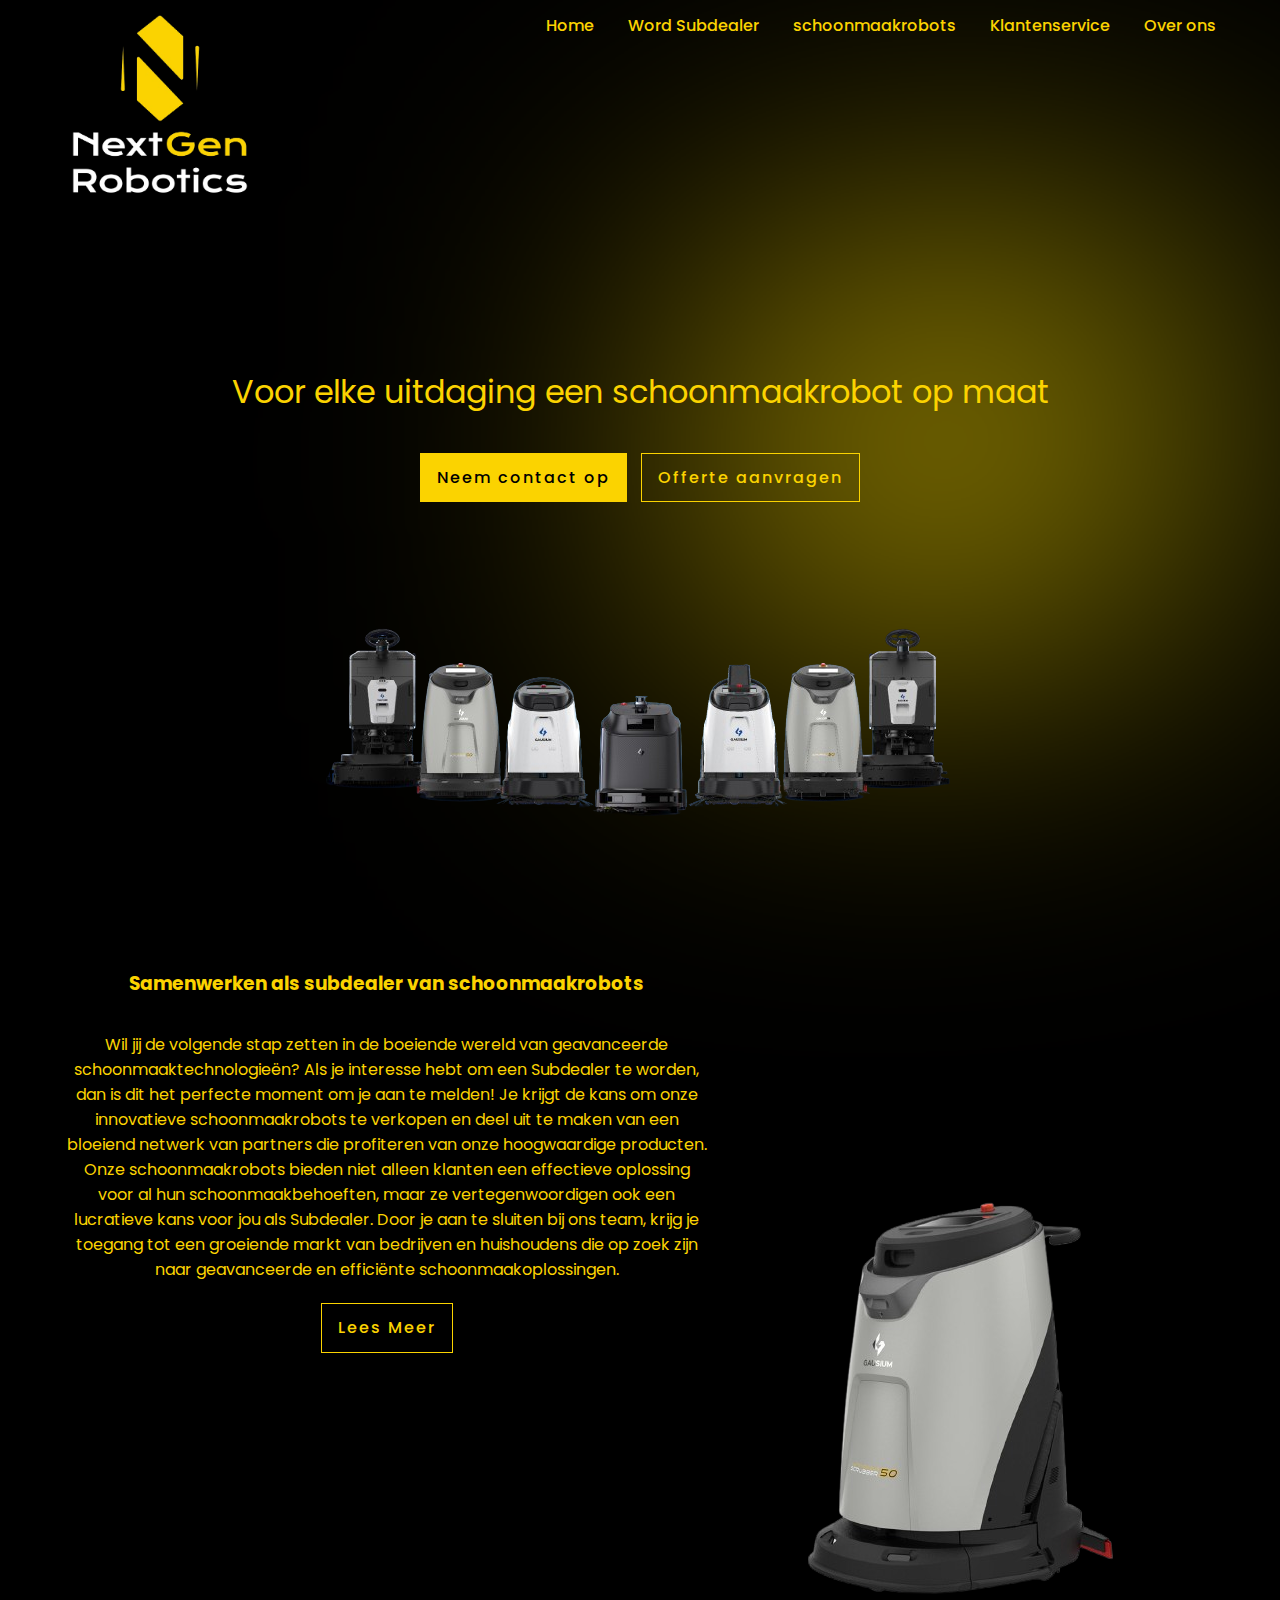
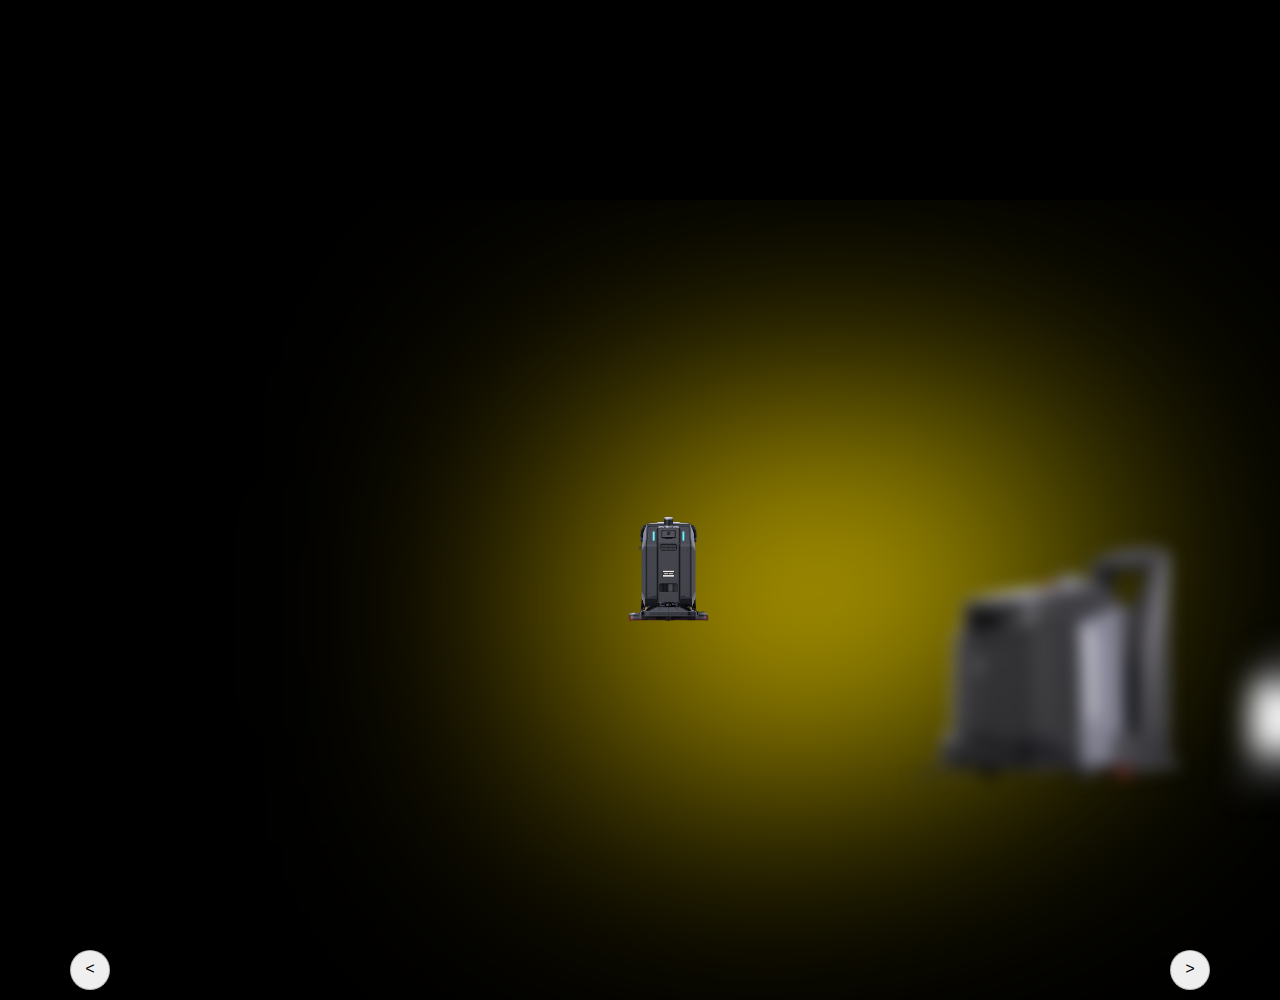
<file: index.html>
<!DOCTYPE html>
<html lang="en">
<head>
    <meta charset="UTF-8">
    <meta name="viewport" content="width=device-width, initial-scale=1.0">
    <title>NextGen</title>
    <link rel="icon" href="./NextGen Logo's/NextGen logo STAAND/02 GEEL WIT/20231002_NextGen_logo_staand_GEEL_WIT.png">
    <link rel="stylesheet" href="style.css">
</head>
<body>
    
<header>
    <div class="logo"><img src="./Images/NextGen.png" alt=""></div>
    <nav>
        <!-- <ul>
            <li><a href="#home">home</a></li>
            <li><a href="#word subdealer">Word Subdealer</a></li>
            <li><a href="#Klantservice">Klantenservice</a></li>
            <li><a href="#Over one">Over</a></li>
        </ul> -->
        <a href="#sub-head">Home</a>
        <a href="#sub-dealer">Word Subdealer</a>
        <a href="#schoonmaaakrobots">schoonmaakrobots</a>
        <a href="">Klantenservice</a>
        <a href="">Over ons</a>
    </nav>
</header>

<div id="sub-head">
    <p>Voor elke uitdaging een schoonmaakrobot op maat</p>
    <div class="btn"><button class="btn1">Neem contact op</button>
    <button class="btn2">Offerte aanvragen</button></div>
<div class="img">
    <img src="./Images/Img1.PNG" alt="">
</div>
</div>

<div id="sub-dealer">
    <div class="text">
        <h3> <span>Samenwerken</span> als subdealer van schoonmaakrobots</h3>
        <p>Wil jij de volgende stap zetten in de boeiende wereld van geavanceerde schoonmaaktechnologieën? Als je interesse hebt om een Subdealer te worden, dan is dit het perfecte moment om je aan te melden! Je krijgt de kans om onze innovatieve schoonmaakrobots te verkopen en deel uit te maken van een bloeiend netwerk van partners die profiteren van onze hoogwaardige producten.
            Onze schoonmaakrobots bieden niet alleen klanten een effectieve oplossing voor al hun schoonmaakbehoeften, maar ze vertegenwoordigen ook een lucratieve kans voor jou als Subdealer. Door je aan te sluiten bij ons team, krijg je toegang tot een groeiende markt van bedrijven en huishoudens die op zoek zijn naar geavanceerde en efficiënte schoonmaakoplossingen.</p>
            <button> Lees Meer</button>
    </div>
    <div class="img">
        <img src="./Images/50.png" alt="">
    </div>
    

</div>

    <suction id="schoonmaaakrobots">
    <div class="carousel">
        <div class="list">
            <div class="item">
                <img src="./Images/product-productive-removebg-preview.png">
                <div class="introduce">
                    <div class="title">DESIGN SLIDER</div>
                    <div class="topic">Aerphone</div>
                    <div class="des">
                        
                        Lorem ipsum dolor sit amet consectetur adipisicing elit. Officia, laborum cumque dignissimos quidem atque et eligendi aperiam voluptates beatae maxime.
                    </div>
                    <!-- <button class="seeMore">SEE MORE &#8599</button> -->
                </div>
                <div class="detail">
                    <div class="title">Aerphone GHTK</div>
                    <div class="des">
                       
                        Lorem ipsum dolor sit amet, consectetur adipisicing elit. Dolor, reiciendis suscipit nobis nulla animi, modi explicabo quod corrupti impedit illo, accusantium in eaque nam quia adipisci aut distinctio porro eligendi. Reprehenderit nostrum consequuntur ea! Accusamus architecto dolores modi ducimus facilis quas voluptatibus! Tempora ratione accusantium magnam nulla tenetur autem beatae.
                    </div>
                    <div class="specifications">
                        <div>
                            <p>Used Time</p>
                            <p>6 hours</p>
                        </div>
                        <div>
                            <p>Charging port</p>
                            <p>Type-C</p>
                        </div>
                        <div>
                            <p>Compatible</p>
                            <p>Android</p>
                        </div>
                        <div>
                            <p>Bluetooth</p>
                            <p>5.3</p>
                        </div>
                        <div>
                            <p>Controlled</p>
                            <p>Touch</p>
                        </div>
                    </div>
                    <div class="checkout">
                        <button>ADD TO CART</button>
                        <button>CHECKOUT</button>
                    </div>
                </div>
            </div>
           <!--  -->
            <div class="item">
                <img src="./Images/product-productive-removebg-preview.png">
                <div class="introduce">
                    <!-- <div class="title">DESIGN SLIDER</div> -->
                    <!-- <div class="topic">Aerphone</div> -->
                    <div class="des">
                        
                        Lorem ipsum dolor sit amet consectetur adipisicing elit. Officia, laborum cumque dignissimos quidem atque et eligendi aperiam voluptates beatae maxime.
                    </div>
                    <!-- <button class="seeMore">SEE MORE &#8599</button> -->
                </div>
                <div class="detail">
                    <div class="title">Aerphone GHTK</div>
                    <div class="des">
                        
                        Lorem ipsum dolor sit amet, consectetur adipisicing elit. Dolor, reiciendis suscipit nobis nulla animi, modi explicabo quod corrupti impedit illo, accusantium in eaque nam quia adipisci aut distinctio porro eligendi. Reprehenderit nostrum consequuntur ea! Accusamus architecto dolores modi ducimus facilis quas voluptatibus! Tempora ratione accusantium magnam nulla tenetur autem beatae.
                    </div>
                    <div class="specifications">
                        <div>
                            <p>Used Time</p>
                            <p>6 hours</p>
                        </div>
                        <div>
                            <p>Charging port</p>
                            <p>Type-C</p>
                        </div>
                        <div>
                            <p>Compatible</p>
                            <p>Android</p>
                        </div>
                        <div>
                            <p>Bluetooth</p>
                            <p>5.3</p>
                        </div>
                        <div>
                            <p>Controlled</p>
                            <p>Touch</p>
                        </div>
                    </div>
                    <div class="checkout">
                        <button>ADD TO CART</button>
                        <button>CHECKOUT</button>
                    </div>
                </div>
            </div>
            <!--  -->
            <div class="item">
                <img src="./Images/Img3.PNG">
                <div class="introduce">
                    <div class="title">PHANTAS</div>
                    <div class="topic">De Alles-in-één</div>
                    <div class="des">
                        
                        Een compacte, bekroonde vloerreinigingsrobot met vier reinigingsstanden. Deze alles-in-één oplossing past zich aan diverse vloertypes aan en biedt geavanceerde technologieën, inclusief obstakelvermijding met Gausium SLAM.
                    </div>
                    <button class="seeMore">MEER INFO &#8599</button>
                </div>
                <div class="detail">
                    <div class="title">vloerreinigingsoplossing</div>
                    <div class="des">
        
                        Ontmoet de Phantas van Gausium Robotics, een prijswinnende, 
                        compacte schoonmaakrobot ontworpen voor vloeronderhoud. 
                        Met zijn vier schoonmaakstanden en cutting-edge technologieën staat deze robot bekend als de meest veelzijdige in zijn categorie. 
                        Dankzij zijn compacte formaat is hij uiterst geschikt voor efficiënt werken in kleine ruimtes, inclusief onder bureaus.
                    </div>
                    <div class="specifications">
                        <div>
                            <p>Schoonmaak efficiëntie</p>
                            <p>Tot aan 700m2/hour</p>
                        </div>
                        <div>
                            <p>Watertank capaciteit</p>
                            <p>Tot aan 1000m2</p>
                        </div>
                        <div>
                            <p>Laad tijd</p>
                            <p>2 uur</p>
                        </div>
                        <div>
                            <p>Batteries</p>
                            <p>lithium (LFP)</p>
                        </div>
                        <div>
                            <p>Sensors</p>
                            <p>LiDar, 3D camera, Ultrasonic Sensor,
                            Air-pressure Collision Sensor, Cliff Sensor, 
                            Touch Senso</p>
                        </div>
                    </div>
                    <div class="checkout">
                        <button>Demo aanvragen</button>
                        <button>Vraag een offerte aan</button>
                    </div>
                </div>
            </div>

            <div class="item">
                <img src="./Images/Img4.PNG">
                <div class="introduce">
                    <div class="title">VACUUM 40</div>
                    <div class="topic">Whisper</div>
                    <div class="des">
                        <!-- 20 lorem -->
                        Maximising cleanliness with just a whisper.Silent. Effective. Reliable.
                    </div>
                    <button class="seeMore">Meer Info &#8599</button>
                </div>
                <div class="detail">
                    <div class="title">Silent & Effective</div>
                    <div class="des">
                        <!-- lorem 50 -->
                        Vacuum 40 is an autonomous vacuuming robot. Compactly designed and applicable to both soft and hard floor types, 
                        Vacuum 40 is an ideal solution for hotels with narrow corridor aisles and carpet-tile flooring. With side brushes and an add-on mop, 
                     the robot can achieve simultaneous vacuuming and sweeping on carpets, as well as simultaneous sweeping and dry mopping on hard floors. 
                    Supported by 3D cameras, it is able to identify floor types and switch to the suitable cleaning mode autonomously.
                    </div>
                    <div class="specifications">
                        <div>
                            <p>Cleaning Efficiency</p>
                            <p>Up to 1200m2/h</p>
                        </div>
                        <div>
                            <p>Batteries</p>
                            <p>lithium (LFP)</p>
                        </div>
                        <div>
                            <p>Average Run-Time</p>
                            <p>40 Ah</p>
                        </div>
                        <div>
                            <p>Brush Rotation Speed</p>
                            <p>Up to 1000RPM</p>
                        </div>
                        <div>
                            <p>LIDAR, Depth Camera, Ultrasonic
                                Sensor, and Anti-falling
                                Sensor</p>
                        </div>
                    </div>
                    <div class="checkout">
                        <button>Demo aanvragen</button>
                        <button>Vraag een offerte aan</button>
                    </div>
                </div>
            </div>

            <div class="item">
                <img src="./Images/Img5.PNG">
                <div class="introduce">
                    <div class="title">SCRUBBER 50</div>
                    <div class="topic">Reliable & Effective.</div>
                    <div class="des">
                        <!-- 20 lorem -->
                        A fully autonomous cleaning robot that can automatically charge, dispense and refill all by itself
                            Reliable. Effective. Necessity.
                    </div>
                    <button class="seeMore">SEE MORE &#8599</button>
                </div>
                <div class="detail">
                    <div class="title">Beyond Automation</div>
                    <div class="des">
                        <!-- lorem 50 -->
                        Scrubber 50 Pro is an AI-powered floor cleaning robot that goes beyond the scope of “automation”. 
                        Deep-learning algorithms are integrated within a sensor fusion of 2D LiDAR, 3D and RGB cameras, 
                        which grant the robot high-accuracy environmental perception and 
                        the ability to make advanced operation decisions according to the real-time situation.
                    </div>
                    <div class="specifications">
                        <div>
                            <p>CLEANING EFFICIENCY</p>
                            <p>Up to 1200 m2/hour</p>
                        </div>
                        <div>
                            <p>BATTERIES</p>
                            <p>Lithium (LFP)</p>
                        </div>
                        <div>
                            <p>Average Run-Time</p>
                            <p>Up to 3 hours</p>
                        </div>
                        <div>
                            <p>Brush Rotation Speed</p>
                            <p>Up to 270 RPM</p>
                        </div>
                        <div>
                            <p>Sensor</p>
                            <p>LiDar, 3D camera,Air-pressure Collision Sensor, 
                                Cliff Sensor</p>
                        </div>
                    </div>
                    <div class="checkout">
                        <button>Demo aanvragen</button>
                        <button>Vraag een offerte aan</button>
                    </div>
                </div>
            </div>

            <div class="item">
                <img src="./Images/Img6.PNG">
                <div class="introduce">
                    <div class="title">SCRUBBER 75</div>
                    <div class="topic">Productive. Effective. Smart.</div>
                    <div class="des">
                        <!-- 20 lorem -->
                        Lorem ipsum dolor sit amet consectetur adipisicing elit. Officia, laborum cumque dignissimos quidem atque et eligendi aperiam voluptates beatae maxime.
                    </div>
                    <!-- <button class="seeMore">SEE MORE &#8599</button> -->
                </div>
                <div class="detail">
                    <div class="title">Aerphone GHTK</div>
                    <div class="des">
                        <!-- lorem 50 -->
                        Lorem ipsum dolor sit amet, consectetur adipisicing elit. Dolor, reiciendis suscipit nobis nulla animi, modi explicabo quod corrupti impedit illo, accusantium in eaque nam quia adipisci aut distinctio porro eligendi. Reprehenderit nostrum consequuntur ea! Accusamus architecto dolores modi ducimus facilis quas voluptatibus! Tempora ratione accusantium magnam nulla tenetur autem beatae.
                    </div>
                    <div class="specifications">
                        <div>
                            <p>Used Time</p>
                            <p>6 hours</p>
                        </div>
                        <div>
                            <p>Charging port</p>
                            <p>Type-C</p>
                        </div>
                        <div>
                            <p>Compatible</p>
                            <p>Android</p>
                        </div>
                        <div>
                            <p>Bluetooth</p>
                            <p>5.3</p>
                        </div>
                        <div>
                            <p>Controlled</p>
                            <p>Touch</p>
                        </div>
                    </div>
                    <div class="checkout">
                        <button>ADD TO CART</button>
                        <button>CHECKOUT</button>
                    </div>
                </div>
            </div>
            <div class="item">
                <img src="./Images/product-productive-removebg-preview.png" alt="">
            </div>
        </div>
        <div class="arrows">
            <button id="prev"><</button>
            <button id="next">></button>
            <button id="back">Terug &#8599</button>
        </div>
    </div>
</suction>



    <script src="app.js"></script>
</body>
</html>
</file>
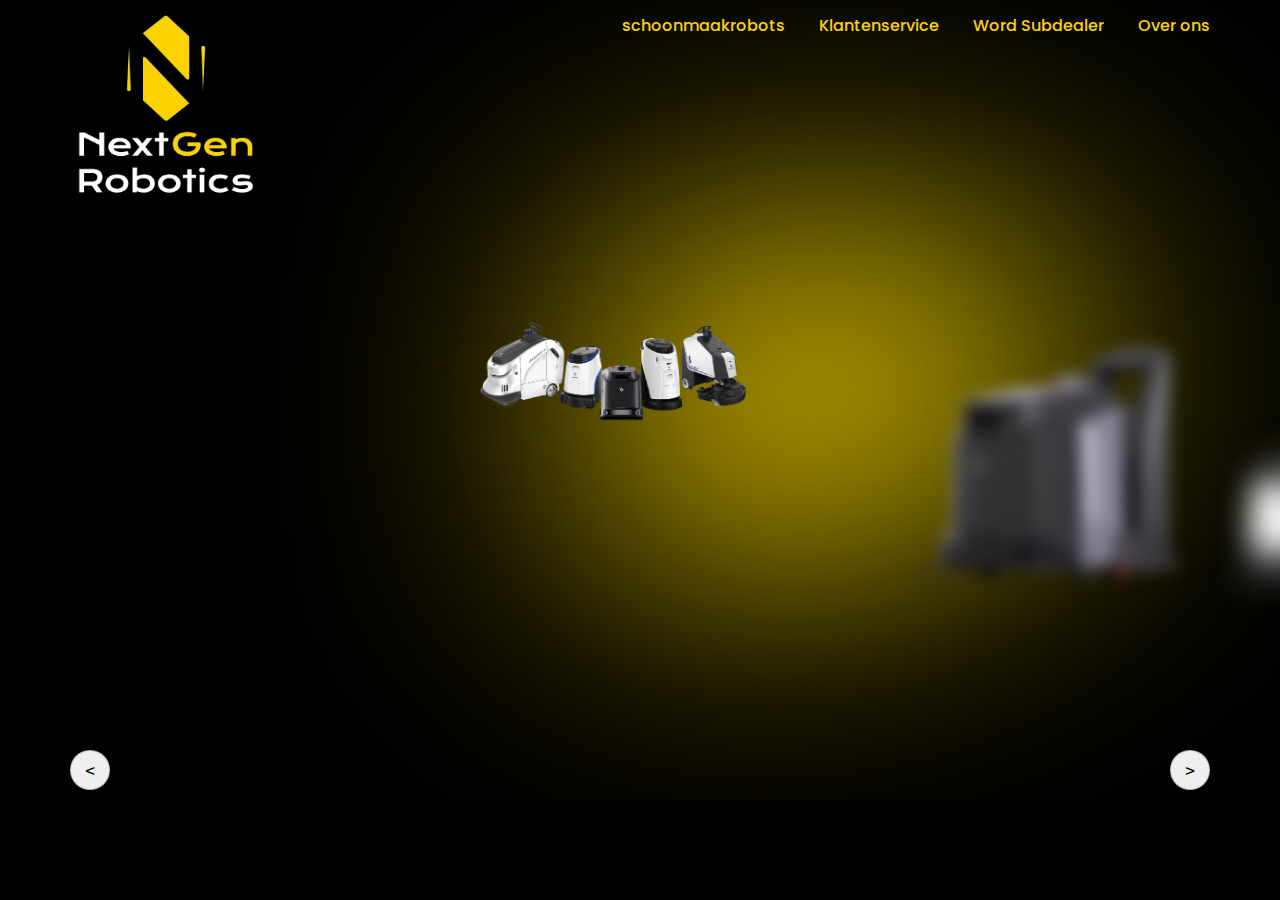
<file: Next-Gen/index.html>
<!DOCTYPE html>
<html lang="en">
<head>
    <meta charset="UTF-8">
    <meta name="viewport" content="width=device-width, initial-scale=1.0">
    <title>NextGen</title>
    <link rel="icon" href="./Images/Robots.ico">
    <link rel="stylesheet" href="style.css">
</head>
<body>
    
<header>
    <div class="logo"><img src="./Images/NextGen.png" alt=""></div>
    <nav>
        <a href="">schoonmaakrobots</a>
        <a href="">Klantenservice</a>
        <a href="">Word Subdealer</a>
        <a href="">Over ons</a>
    </nav>
</header>

    <div class="carousel">
        <div class="list">
            <div class="item">
                <img src="./Images/Img1.PNG">
                <div class="introduce">
                    <!-- <div class="title">DESIGN SLIDER</div> -->
                    <!-- <div class="topic">Aerphone</div> -->
                    <div class="des">
                        
                        Lorem ipsum dolor sit amet consectetur adipisicing elit. Officia, laborum cumque dignissimos quidem atque et eligendi aperiam voluptates beatae maxime.
                    </div>
                    <!-- <button class="seeMore">SEE MORE &#8599</button> -->
                </div>
                <div class="detail">
                    <div class="title">Aerphone GHTK</div>
                    <div class="des">
                       
                        Lorem ipsum dolor sit amet, consectetur adipisicing elit. Dolor, reiciendis suscipit nobis nulla animi, modi explicabo quod corrupti impedit illo, accusantium in eaque nam quia adipisci aut distinctio porro eligendi. Reprehenderit nostrum consequuntur ea! Accusamus architecto dolores modi ducimus facilis quas voluptatibus! Tempora ratione accusantium magnam nulla tenetur autem beatae.
                    </div>
                    <div class="specifications">
                        <div>
                            <p>Used Time</p>
                            <p>6 hours</p>
                        </div>
                        <div>
                            <p>Charging port</p>
                            <p>Type-C</p>
                        </div>
                        <div>
                            <p>Compatible</p>
                            <p>Android</p>
                        </div>
                        <div>
                            <p>Bluetooth</p>
                            <p>5.3</p>
                        </div>
                        <div>
                            <p>Controlled</p>
                            <p>Touch</p>
                        </div>
                    </div>
                    <div class="checkout">
                        <button>ADD TO CART</button>
                        <button>CHECKOUT</button>
                    </div>
                </div>
            </div>
           <!--  -->
            <div class="item">
                <img src="./Images/Img2.PNG">
                <div class="introduce">
                    <!-- <div class="title">DESIGN SLIDER</div> -->
                    <!-- <div class="topic">Aerphone</div> -->
                    <div class="des">
                        
                        Lorem ipsum dolor sit amet consectetur adipisicing elit. Officia, laborum cumque dignissimos quidem atque et eligendi aperiam voluptates beatae maxime.
                    </div>
                    <!-- <button class="seeMore">SEE MORE &#8599</button> -->
                </div>
                <div class="detail">
                    <div class="title">Aerphone GHTK</div>
                    <div class="des">
                        
                        Lorem ipsum dolor sit amet, consectetur adipisicing elit. Dolor, reiciendis suscipit nobis nulla animi, modi explicabo quod corrupti impedit illo, accusantium in eaque nam quia adipisci aut distinctio porro eligendi. Reprehenderit nostrum consequuntur ea! Accusamus architecto dolores modi ducimus facilis quas voluptatibus! Tempora ratione accusantium magnam nulla tenetur autem beatae.
                    </div>
                    <div class="specifications">
                        <div>
                            <p>Used Time</p>
                            <p>6 hours</p>
                        </div>
                        <div>
                            <p>Charging port</p>
                            <p>Type-C</p>
                        </div>
                        <div>
                            <p>Compatible</p>
                            <p>Android</p>
                        </div>
                        <div>
                            <p>Bluetooth</p>
                            <p>5.3</p>
                        </div>
                        <div>
                            <p>Controlled</p>
                            <p>Touch</p>
                        </div>
                    </div>
                    <div class="checkout">
                        <button>ADD TO CART</button>
                        <button>CHECKOUT</button>
                    </div>
                </div>
            </div>
            <!--  -->
            <div class="item">
                <img src="./Images/Img3.PNG">
                <div class="introduce">
                    <div class="title">PHANTAS</div>
                    <div class="topic">De Alles-in-één</div>
                    <div class="des">
                        <!-- 20 lorem -->
                        Een compacte, bekroonde vloerreinigingsrobot met vier reinigingsstanden. Deze alles-in-één oplossing past zich aan diverse vloertypes aan en biedt geavanceerde technologieën, inclusief obstakelvermijding met Gausium SLAM.
                    </div>
                    <button class="seeMore">MEER INFO &#8599</button>
                </div>
                <div class="detail">
                    <div class="title">vloerreinigingsoplossing</div>
                    <div class="des">
                        <!-- lorem 50 -->
                        Ontmoet de Phantas van Gausium Robotics, een prijswinnende, 
                        compacte schoonmaakrobot ontworpen voor vloeronderhoud. 
                        Met zijn vier schoonmaakstanden en cutting-edge technologieën staat deze robot bekend als de meest veelzijdige in zijn categorie. 
                        Dankzij zijn compacte formaat is hij uiterst geschikt voor efficiënt werken in kleine ruimtes, inclusief onder bureaus.
                    </div>
                    <div class="specifications">
                        <div>
                            <p>Schoonmaak efficiëntie</p>
                            <p>Tot aan 700m2/hour</p>
                        </div>
                        <div>
                            <p>Watertank capaciteit</p>
                            <p>Tot aan 1000m2</p>
                        </div>
                        <div>
                            <p>Laad tijd</p>
                            <p>2 uur</p>
                        </div>
                        <div>
                            <p>Batteries</p>
                            <p>lithium (LFP)</p>
                        </div>
                        <div>
                            <p>Sensors</p>
                            <p>LiDar, 3D camera, Ultrasonic Sensor,
                            Air-pressure Collision Sensor, Cliff Sensor, 
                            Touch Senso</p>
                        </div>
                    </div>
                    <div class="checkout">
                        <button>Demo aanvragen</button>
                        <button>Vraag een offerte aan</button>
                    </div>
                </div>
            </div>

            <div class="item">
                <img src="./Images/Img4.PNG">
                <div class="introduce">
                    <div class="title">VACUUM 40</div>
                    <div class="topic">Whisper</div>
                    <div class="des">
                        <!-- 20 lorem -->
                        Maximising cleanliness with just a whisper.Silent. Effective. Reliable.
                    </div>
                    <button class="seeMore">Meer Info &#8599</button>
                </div>
                <div class="detail">
                    <div class="title">Silent & Effective</div>
                    <div class="des">
                        <!-- lorem 50 -->
                        Vacuum 40 is an autonomous vacuuming robot. Compactly designed and applicable to both soft and hard floor types, 
                        Vacuum 40 is an ideal solution for hotels with narrow corridor aisles and carpet-tile flooring. With side brushes and an add-on mop, 
                     the robot can achieve simultaneous vacuuming and sweeping on carpets, as well as simultaneous sweeping and dry mopping on hard floors. 
                    Supported by 3D cameras, it is able to identify floor types and switch to the suitable cleaning mode autonomously.
                    </div>
                    <div class="specifications">
                        <div>
                            <p>Cleaning Efficiency</p>
                            <p>Up to 1200m2/h</p>
                        </div>
                        <div>
                            <p>Batteries</p>
                            <p>lithium (LFP)</p>
                        </div>
                        <div>
                            <p>Average Run-Time</p>
                            <p>40 Ah</p>
                        </div>
                        <div>
                            <p>Brush Rotation Speed</p>
                            <p>Up to 1000RPM</p>
                        </div>
                        <div>
                            <p>LIDAR, Depth Camera, Ultrasonic
                                Sensor, and Anti-falling
                                Sensor</p>
                        </div>
                    </div>
                    <div class="checkout">
                        <button>Demo aanvragen</button>
                        <button>Vraag een offerte aan</button>
                    </div>
                </div>
            </div>

            <div class="item">
                <img src="./Images/Img5.PNG">
                <div class="introduce">
                    <div class="title">SCRUBBER 50</div>
                    <div class="topic">Reliable & Effective.</div>
                    <div class="des">
                        <!-- 20 lorem -->
                        A fully autonomous cleaning robot that can automatically charge, dispense and refill all by itself
                            Reliable. Effective. Necessity.
                    </div>
                    <button class="seeMore">SEE MORE &#8599</button>
                </div>
                <div class="detail">
                    <div class="title">Beyond Automation</div>
                    <div class="des">
                        <!-- lorem 50 -->
                        Scrubber 50 Pro is an AI-powered floor cleaning robot that goes beyond the scope of “automation”. 
                        Deep-learning algorithms are integrated within a sensor fusion of 2D LiDAR, 3D and RGB cameras, 
                        which grant the robot high-accuracy environmental perception and 
                        the ability to make advanced operation decisions according to the real-time situation.
                    </div>
                    <div class="specifications">
                        <div>
                            <p>CLEANING EFFICIENCY</p>
                            <p>Up to 1200 m2/hour</p>
                        </div>
                        <div>
                            <p>BATTERIES</p>
                            <p>Lithium (LFP)</p>
                        </div>
                        <div>
                            <p>Average Run-Time</p>
                            <p>Up to 3 hours</p>
                        </div>
                        <div>
                            <p>Brush Rotation Speed</p>
                            <p>Up to 270 RPM</p>
                        </div>
                        <div>
                            <p>Sensor</p>
                            <p>LiDar, 3D camera,Air-pressure Collision Sensor, 
                                Cliff Sensor</p>
                        </div>
                    </div>
                    <div class="checkout">
                        <button>Demo aanvragen</button>
                        <button>Vraag een offerte aan</button>
                    </div>
                </div>
            </div>

            <div class="item">
                <img src="./Images/Img6.PNG">
                <div class="introduce">
                    <div class="title">SCRUBBER 75</div>
                    <div class="topic">Productive. Effective. Smart.</div>
                    <div class="des">
                        <!-- 20 lorem -->
                        Lorem ipsum dolor sit amet consectetur adipisicing elit. Officia, laborum cumque dignissimos quidem atque et eligendi aperiam voluptates beatae maxime.
                    </div>
                    <!-- <button class="seeMore">SEE MORE &#8599</button> -->
                </div>
                <div class="detail">
                    <div class="title">Aerphone GHTK</div>
                    <div class="des">
                        <!-- lorem 50 -->
                        Lorem ipsum dolor sit amet, consectetur adipisicing elit. Dolor, reiciendis suscipit nobis nulla animi, modi explicabo quod corrupti impedit illo, accusantium in eaque nam quia adipisci aut distinctio porro eligendi. Reprehenderit nostrum consequuntur ea! Accusamus architecto dolores modi ducimus facilis quas voluptatibus! Tempora ratione accusantium magnam nulla tenetur autem beatae.
                    </div>
                    <div class="specifications">
                        <div>
                            <p>Used Time</p>
                            <p>6 hours</p>
                        </div>
                        <div>
                            <p>Charging port</p>
                            <p>Type-C</p>
                        </div>
                        <div>
                            <p>Compatible</p>
                            <p>Android</p>
                        </div>
                        <div>
                            <p>Bluetooth</p>
                            <p>5.3</p>
                        </div>
                        <div>
                            <p>Controlled</p>
                            <p>Touch</p>
                        </div>
                    </div>
                    <div class="checkout">
                        <button>ADD TO CART</button>
                        <button>CHECKOUT</button>
                    </div>
                </div>
            </div>
            <div class="item">
                <img src="./Images/product-productive-removebg-preview.png" alt="">
            </div>
        </div>
        <div class="arrows">
            <button id="prev"><</button>
            <button id="next">></button>
            <button id="back">Terug &#8599</button>
        </div>
    </div>



    <script src="app.js"></script>
</body>
</html>
</file>
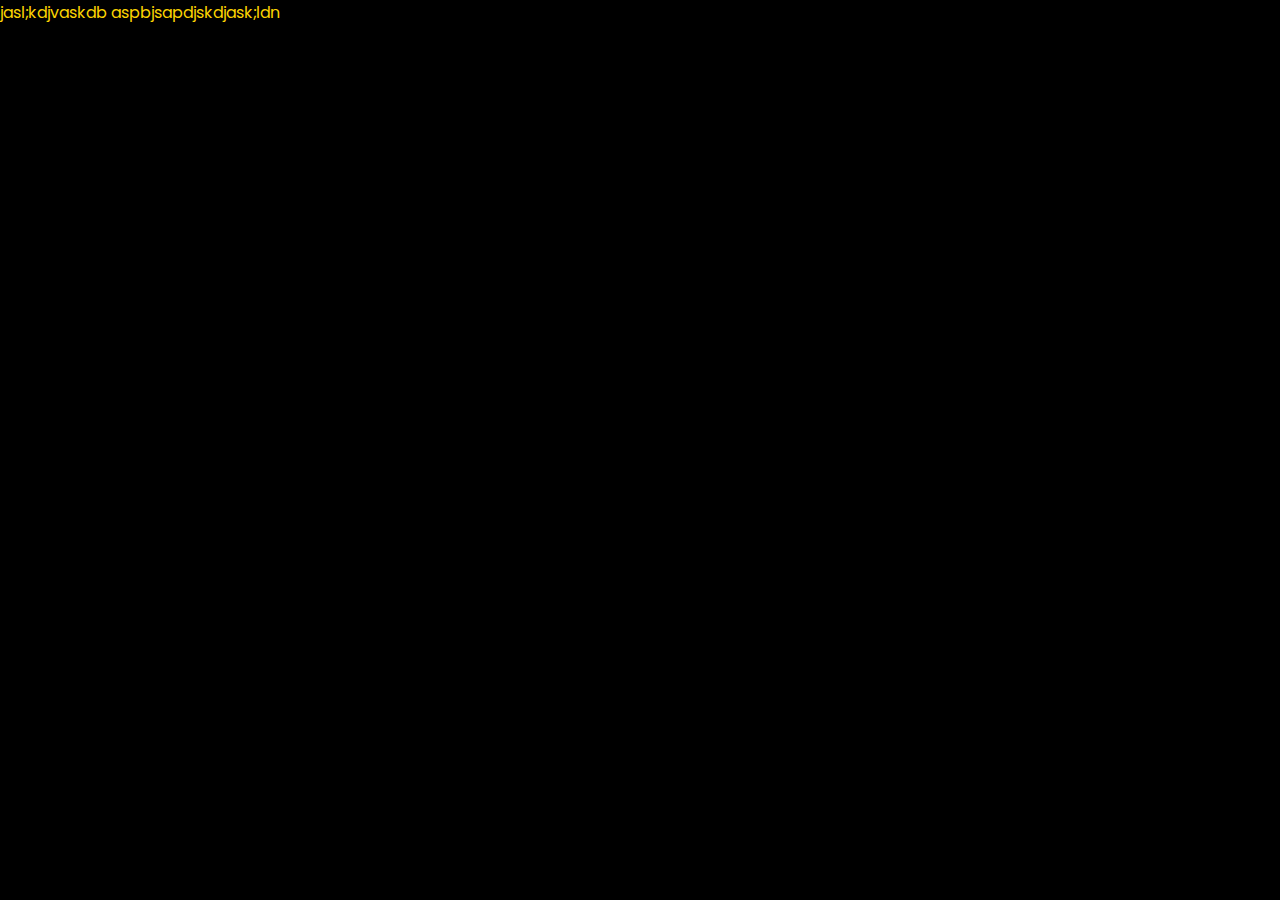
<file: test.html>
<!DOCTYPE html>
<html lang="en">
<head>
    <meta charset="UTF-8">
    <meta name="viewport" content="width=device-width, initial-scale=1.0">
    <link rel="stylesheet" href="/style.css">
    <title>Document</title>
</head>
<body>
    jasl;kdjvaskdb aspbjsapdjskdjask;ldn
</body>
</html>
</file>
<file: style.css>
@import url("https://fonts.googleapis.com/css2?family=Poppins:ital,wght@0,100;0,200;0,300;0,400;0,500;0,600;0,700;0,800;0,900;1,100;1,200;1,300;1,400;1,500;1,600;1,700;1,800;1,900&display=swap");
body {
  margin: 0;
  background-color: #000000;
  font-family: Poppins;
  /* color: #fbff00; */
  color: #fbd300;
}

.seeMore {
  color: #fbd300;
  /* color: #fbff00; */
}


:root {
  --item1-transform: translateX(-100%) translateY(-5%) scale(1.5);
  --item1-filter: blur(30px);
  --item1-zIndex: 11;
  --item1-opacity: 0;

  --item2-transform: translateX(0);
  --item2-filter: blur(0px);
  --item2-zIndex: 10;
  --item2-opacity: 1;

  --item3-transform: translate(50%, 10%) scale(0.8);
  --item3-filter: blur(10px);
  --item3-zIndex: 9;
  --item3-opacity: 1;

  --item4-transform: translate(90%, 20%) scale(0.5);
  --item4-filter: blur(30px);
  --item4-zIndex: 8;
  --item4-opacity: 1;

  --item5-transform: translate(120%, 30%) scale(0.3);
  --item5-filter: blur(40px);
  --item5-zIndex: 7;
  --item5-opacity: 0;
}
header {
  width: 1140vh;
  max-width: 90%;
  display: flex;
  justify-content: space-between;
  margin: auto;
  height: 50px;
  align-items: center;
}

header .logo img {
  display: flex;
  justify-content: left;
  position: relative;
  align-items: start;
  width: 12rem;
  height: 12rem;
  padding-top: 10rem;
}
header nav a {
  margin-left: 30px;
  text-decoration: none;
  color: #fbd300;
  /* color: #fbff00; */
  font-weight: 500;
}

#sub-head {
  min-height: 100vh;
  width: 90%;
  display: flex;
  margin: auto;
}

.btn1{
  font-family: Poppins;
  background-color: transparent;
  border: 1px solid #fbd300;
  margin-left: 5px;
  padding: 5px 10px;
  letter-spacing: 2px;
  font-weight: 500;
  background: #fbd300;
  color: black;
  margin: 0.3rem;
  padding: 0.7rem 1rem;
  font-size: 1rem;
}

.btn2{
  font-family: Poppins;
  background-color: transparent;
  border: 1px solid #fbd300;
  margin-left: 5px;
  padding: 5px 10px;
  letter-spacing: 2px;
  font-weight: 500;
  color: #fbd300;
  margin: 0.3rem;
  padding: 0.7rem 1rem;
  font-size: 1rem;
}

#sub-head::before {
  width: 500px;
  height: 300px;
  content: "";
  background-image: linear-gradient(70deg, #fbd300, rgb(255, 234, 0));
  position: absolute;
  z-index: -1;
  border-radius: 20% 30% 80% 10%;
  filter: blur(200px);
  top: 50%;
  left: 60%;
  transform: translate(-10%, -50%);
  transition: 1s;
}

#sub-head {
  display: flex;
  flex-direction: column;
  align-items: center;
  align-self: center;
  justify-content: center;
}

#sub-head p {
  margin-top: 250px;
  font-size: 2rem;
}

.img {
  display: flex;
  align-items: center;
  align-content: center;
}


.carousel .list .item .detail{
  opacity: 0;
  pointer-events: none;
}



#sub-dealer{
  min-height: 100vh;
  width: 90%;
  margin: auto;
  display: flex;
}




.text{
  display: flex;
  flex-direction: column;
  align-items: center;
  text-align: center;
}



.text button{
  font-family: Poppins;
  background-color: transparent;
  border: 1px solid #fbd300;
  margin-left: 5px;
  padding: 5px 10px;
  letter-spacing: 2px;
  font-weight: 500;
  color: #fbd300;
  margin: 0.3rem;
  padding: 0.7rem 1rem;
  font-size: 1rem;
}





/* carousel */
.carousel {
  position: relative;
  height: 800px;
  overflow: hidden;
  margin-top: -50px;
}
.carousel .list {
  position: absolute;
  width: 1140px;
  max-width: 90%;
  height: 80%;
  left: 50%;
  transform: translateX(-50%);
}
.carousel .list .item {
  position: absolute;
  left: 0%;
  width: 70%;
  height: 100%;
  font-size: 11px;
  transition: left 0.5s, opacity 0.5s, width 0.5s;
  padding-top: 5.9rem;
}
.carousel .list .item:nth-child(n + 6) {
  opacity: 0;
}
.carousel .list .item:nth-child(2) {
  z-index: 10;
  transform: translateX(0);
}
.carousel .list .item img {
  width: 50%;
  position: absolute;
  right: 0;
  top: 50%;
  transform: translateY(-50%);
  transition: right 1.5s;
}

.carousel .list .item .introduce {
  opacity: 0;
  pointer-events: none;
}
.carousel .list .item:nth-child(2) .introduce {
  opacity: 1;
  pointer-events: auto;
  width: 400px;
  position: absolute;
  top: 50%;
  transform: translateY(-50%);
  transition: opacity 0.5s;
}
.carousel .list .item .introduce .title {
  font-size: 2em;
  font-weight: 500;
  line-height: 1em;
  padding-top: 5.9rem;
}
.carousel .list .item .introduce .topic {
  font-size: 4em;
  font-weight: 500;
}
.carousel .list .item .introduce .des {
  font-size: small;
  color: rgba(245, 244, 183, 0.6);
}
.carousel .list .item .introduce .seeMore {
  font-family: Poppins;
  margin-top: 1.2em;
  padding: 5px 0;
  border: none;
  border-bottom: 1px solid #555;
  background-color: transparent;
  font-weight: bold;
  letter-spacing: 3px;
  transition: background 0.5s;
}
.carousel .list .item .introduce .seeMore:hover {
  background: #fbd300;
  color: black;
}
.carousel .list .item:nth-child(1) {
  transform: var(--item1-transform);
  filter: var(--item1-filter);
  z-index: var(--item1-zIndex);
  opacity: var(--item1-opacity);
  pointer-events: none;
}
.carousel .list .item:nth-child(3) {
  transform: var(--item3-transform);
  filter: var(--item3-filter);
  z-index: var(--item3-zIndex);
}
.carousel .list .item:nth-child(4) {
  transform: var(--item4-transform);
  filter: var(--item4-filter);
  z-index: var(--item4-zIndex);
}
.carousel .list .item:nth-child(5) {
  transform: var(--item5-transform);
  filter: var(--item5-filter);
  opacity: var(--item5-opacity);
  pointer-events: none;
}
/* animation text in item2 */
.carousel .list .item:nth-child(2) .introduce .title,
.carousel .list .item:nth-child(2) .introduce .topic,
.carousel .list .item:nth-child(2) .introduce .des,
.carousel .list .item:nth-child(2) .introduce .seeMore {
  opacity: 0;
  animation: showContent 0.5s 1s ease-in-out 1 forwards;
}
@keyframes showContent {
  from {
    transform: translateY(-30px);
    filter: blur(10px);
  }
  to {
    transform: translateY(0);
    opacity: 1;
    filter: blur(0px);
  }
}
.carousel .list .item:nth-child(2) .introduce .topic {
  animation-delay: 1.2s;
}
.carousel .list .item:nth-child(2) .introduce .des {
  animation-delay: 1.4s;
}
.carousel .list .item:nth-child(2) .introduce .seeMore {
  animation-delay: 1.6s;
}
/* next click */
.carousel.next .item:nth-child(1) {
  animation: transformFromPosition2 0.5s ease-in-out 1 forwards;
}
@keyframes transformFromPosition2 {
  from {
    transform: var(--item2-transform);
    filter: var(--item2-filter);
    opacity: var(--item2-opacity);
  }
}
.carousel.next .item:nth-child(2) {
  animation: transformFromPosition3 0.7s ease-in-out 1 forwards;
}
@keyframes transformFromPosition3 {
  from {
    transform: var(--item3-transform);
    filter: var(--item3-filter);
    opacity: var(--item3-opacity);
  }
}
.carousel.next .item:nth-child(3) {
  animation: transformFromPosition4 0.9s ease-in-out 1 forwards;
}
@keyframes transformFromPosition4 {
  from {
    transform: var(--item4-transform);
    filter: var(--item4-filter);
    opacity: var(--item4-opacity);
  }
}
.carousel.next .item:nth-child(4) {
  animation: transformFromPosition5 1.1s ease-in-out 1 forwards;
}
@keyframes transformFromPosition5 {
  from {
    transform: var(--item5-transform);
    filter: var(--item5-filter);
    opacity: var(--item5-opacity);
  }
}
/* previous */
.carousel.prev .list .item:nth-child(5) {
  animation: transformFromPosition4 0.5s ease-in-out 1 forwards;
}
.carousel.prev .list .item:nth-child(4) {
  animation: transformFromPosition3 0.7s ease-in-out 1 forwards;
}
.carousel.prev .list .item:nth-child(3) {
  animation: transformFromPosition2 0.9s ease-in-out 1 forwards;
}
.carousel.prev .list .item:nth-child(2) {
  animation: transformFromPosition1 1.1s ease-in-out 1 forwards;
}
@keyframes transformFromPosition1 {
  from {
    transform: var(--item1-transform);
    filter: var(--item1-filter);
    opacity: var(--item1-opacity);
  }
}

/* detail  */
.carousel .list .item .detail {
  opacity: 0;
  pointer-events: none;
}
/* showDetail */
.carousel.showDetail .list .item:nth-child(3),
.carousel.showDetail .list .item:nth-child(4) {
  left: 100%;
  opacity: 0;
  pointer-events: none;
}
.carousel.showDetail .list .item:nth-child(2) {
  width: 100%;
}
.carousel.showDetail .list .item:nth-child(2) .introduce {
  opacity: 0;
  pointer-events: none;
}
.carousel.showDetail .list .item:nth-child(2) img {
  right: 50%;
}
.carousel.showDetail .list .item:nth-child(2) .detail {
  opacity: 1;
  width: 50%;
  position: absolute;
  right: 0;
  top: 50%;
  transform: translateY(-50%);
  text-align: right;
  pointer-events: auto;
}
.carousel.showDetail .list .item:nth-child(2) .detail .title {
  font-size: 4em;
}
.carousel.showDetail .list .item:nth-child(2) .detail .specifications {
  display: flex;
  gap: 10px;
  width: 100%;
  border-top: 1px solid #5553;
  margin-top: 20px;
}
.carousel.showDetail .list .item:nth-child(2) .detail .specifications div {
  width: 90px;
  text-align: center;
  flex-shrink: 0;
}
.carousel.showDetail
  .list
  .item:nth-child(2)
  .detail
  .specifications
  div
  p:nth-child(1) {
  font-weight: bold;
}
.carousel.carousel.showDetail .list .item:nth-child(2) .checkout button {
  font-family: Poppins;
  background-color: transparent;
  border: 1px solid #fbff00;
  margin-left: 5px;
  padding: 5px 10px;
  letter-spacing: 2px;
  font-weight: 500;
  color: #fbd300;
  /* color: #fbff00; */
}
.carousel.carousel.showDetail
  .list
  .item:nth-child(2)
  .checkout
  button:nth-child(2) {
  /* background-color: #ffef5e; */
  /* background-color: #fbff00; */
  background-color: #fbd300;
  color: #010000;
}
.carousel.showDetail .list .item:nth-child(2) .detail .title,
.carousel.showDetail .list .item:nth-child(2) .detail .des,
.carousel.showDetail .list .item:nth-child(2) .detail .specifications,
.carousel.showDetail .list .item:nth-child(2) .detail .checkout {
  opacity: 0;
  animation: showContent 0.5s 1s ease-in-out 1 forwards;
}
.carousel.showDetail .list .item:nth-child(2) .detail .des {
  animation-delay: 1.2s;
}
.carousel.showDetail .list .item:nth-child(2) .detail .specifications {
  animation-delay: 1.4s;
}
.carousel.showDetail .list .item:nth-child(2) .detail .checkout {
  animation-delay: 1.6s;
}
.arrows {
  position: absolute;
  bottom: 10px;
  width: 1140px;
  max-width: 90%;
  display: flex;
  justify-content: space-between;
  left: 50%;
  transform: translateX(-50%);
}
#prev,
#next {
  width: 40px;
  height: 40px;
  border-radius: 50%;
  font-family: monospace;
  border: 1px solid #5555;
  font-size: large;
  bottom: 20%;
  left: 10%;
}
#next {
  left: unset;
  right: 10%;
}
#back {
  position: absolute;
  z-index: 100;
  bottom: 0%;
  left: 50%;
  transform: translateX(-50%);
  border: none;
  border-bottom: 1px solid #555;
  font-family: Poppins;
  font-weight: bold;
  letter-spacing: 3px;
  background-color: transparent;
  padding: 10px;
  color: #fbd300;
  /* color: #fbff00; */
  opacity: 0;
  transition: opacity 0.5s;
}
.carousel.showDetail #back {
  opacity: 1;
}
.carousel.showDetail #prev,
.carousel.showDetail #next {
  opacity: 0;
  pointer-events: none;
}
.carousel::before {
  width: 500px;
  height: 300px;
  content: "";
  background-image: linear-gradient(70deg, #fbd300, rgb(255, 234, 0));
  position: absolute;
  z-index: -1;
  border-radius: 20% 30% 80% 10%;
  filter: blur(150px);
  top: 50%;
  left: 50%;
  transform: translate(-10%, -50%);
  transition: 1s;
}
.carousel.showDetail::before {
  transform: translate(-100%, -50%) rotate(90deg);
  filter: blur(130px);
}
@media screen and (max-width: 991px) {
  /* ipad, tablets */
  .carousel .list .item {
    width: 90%;
  }
  .carousel.showDetail .list .item:nth-child(2) .detail .specifications {
    overflow: auto;
  }
  .carousel.showDetail .list .item:nth-child(2) .detail .title {
    font-size: 2em;
  }
}
@media screen and (max-width: 767px) {
  /* mobile */
  .carousel {
    height: 600px;
  }
  .carousel .list .item {
    width: 100%;
    font-size: 10px;
  }

  .carousel .list {
    height: 100%;
  }
  .carousel .list .item:nth-child(2) .introduce {
    width: 50%;
  }

  .carousel .list .item img {
    width: 40%;
  }
  .carousel.showDetail .list .item:nth-child(2) .detail {
    backdrop-filter: blur(10px);
    font-size: small;
  }
  .carousel .list .item:nth-child(2) .introduce .des,
  .carousel.showDetail .list .item:nth-child(2) .detail .des {
    height: 100px;
    overflow: auto;
  }
  .carousel.showDetail .list .item:nth-child(2) .detail .checkout {
    display: flex;
    width: max-content;
    float: right;
  }
}

@media screen and (max-width: 932px) {
  /* nav{
        text-align: center;
    }
    #logo{
        padding: 2rem;
    } */
}
</file>
<file: Next-Gen/style.css>
@import url("https://fonts.googleapis.com/css2?family=Poppins:ital,wght@0,100;0,200;0,300;0,400;0,500;0,600;0,700;0,800;0,900;1,100;1,200;1,300;1,400;1,500;1,600;1,700;1,800;1,900&display=swap");
body {
  margin: 0;
  background-color: #000000;
  font-family: Poppins;
  /* color: #fbff00; */
  color: #fbd300;
}

.seeMore {
  color: #fbd300;
  /* color: #fbff00; */
}

:root {
  --item1-transform: translateX(-100%) translateY(-5%) scale(1.5);
  --item1-filter: blur(30px);
  --item1-zIndex: 11;
  --item1-opacity: 0;

  --item2-transform: translateX(0);
  --item2-filter: blur(0px);
  --item2-zIndex: 10;
  --item2-opacity: 1;

  --item3-transform: translate(50%, 10%) scale(0.8);
  --item3-filter: blur(10px);
  --item3-zIndex: 9;
  --item3-opacity: 1;

  --item4-transform: translate(90%, 20%) scale(0.5);
  --item4-filter: blur(30px);
  --item4-zIndex: 8;
  --item4-opacity: 1;

  --item5-transform: translate(120%, 30%) scale(0.3);
  --item5-filter: blur(40px);
  --item5-zIndex: 7;
  --item5-opacity: 0;
}
header {
  width: 1140px;
  max-width: 90%;
  display: flex;
  justify-content: space-between;
  margin: auto;
  height: 50px;
  align-items: center;
}

header .logo img {
  display: flex;
  justify-content: left;
  position: relative;
  align-items: start;
  width: 12rem;
  height: 12rem;
  padding-top: 10rem;
}
header nav a {
  margin-left: 30px;
  text-decoration: none;
  color: #fbd300;
  /* color: #fbff00; */
  font-weight: 500;
}

/* carousel */
.carousel {
  position: relative;
  height: 800px;
  overflow: hidden;
  margin-top: -50px;
}
.carousel .list {
  position: absolute;
  width: 1140px;
  max-width: 90%;
  height: 80%;
  left: 50%;
  transform: translateX(-50%);
}
.carousel .list .item {
  position: absolute;
  left: 0%;
  width: 70%;
  height: 100%;
  font-size: 11px;
  transition: left 0.5s, opacity 0.5s, width 0.5s;
  padding-top: 5.9rem;
}
.carousel .list .item:nth-child(n + 6) {
  opacity: 0;
}
.carousel .list .item:nth-child(2) {
  z-index: 10;
  transform: translateX(0);
}
.carousel .list .item img {
  width: 50%;
  position: absolute;
  right: 0;
  top: 50%;
  transform: translateY(-50%);
  transition: right 1.5s;
}

.carousel .list .item .introduce {
  opacity: 0;
  pointer-events: none;
}
.carousel .list .item:nth-child(2) .introduce {
  opacity: 1;
  pointer-events: auto;
  width: 400px;
  position: absolute;
  top: 50%;
  transform: translateY(-50%);
  transition: opacity 0.5s;
}
.carousel .list .item .introduce .title {
  font-size: 2em;
  font-weight: 500;
  line-height: 1em;
  padding-top: 5.9rem;
}
.carousel .list .item .introduce .topic {
  font-size: 4em;
  font-weight: 500;
}
.carousel .list .item .introduce .des {
  font-size: small;
  color: rgba(245, 244, 183, 0.6);
}
.carousel .list .item .introduce .seeMore {
  font-family: Poppins;
  margin-top: 1.2em;
  padding: 5px 0;
  border: none;
  border-bottom: 1px solid #555;
  background-color: transparent;
  font-weight: bold;
  letter-spacing: 3px;
  transition: background 0.5s;
}
.carousel .list .item .introduce .seeMore:hover {
  background: #fbd300;
  color: black;
}
.carousel .list .item:nth-child(1) {
  transform: var(--item1-transform);
  filter: var(--item1-filter);
  z-index: var(--item1-zIndex);
  opacity: var(--item1-opacity);
  pointer-events: none;
}
.carousel .list .item:nth-child(3) {
  transform: var(--item3-transform);
  filter: var(--item3-filter);
  z-index: var(--item3-zIndex);
}
.carousel .list .item:nth-child(4) {
  transform: var(--item4-transform);
  filter: var(--item4-filter);
  z-index: var(--item4-zIndex);
}
.carousel .list .item:nth-child(5) {
  transform: var(--item5-transform);
  filter: var(--item5-filter);
  opacity: var(--item5-opacity);
  pointer-events: none;
}
/* animation text in item2 */
.carousel .list .item:nth-child(2) .introduce .title,
.carousel .list .item:nth-child(2) .introduce .topic,
.carousel .list .item:nth-child(2) .introduce .des,
.carousel .list .item:nth-child(2) .introduce .seeMore {
  opacity: 0;
  animation: showContent 0.5s 1s ease-in-out 1 forwards;
}
@keyframes showContent {
  from {
    transform: translateY(-30px);
    filter: blur(10px);
  }
  to {
    transform: translateY(0);
    opacity: 1;
    filter: blur(0px);
  }
}
.carousel .list .item:nth-child(2) .introduce .topic {
  animation-delay: 1.2s;
}
.carousel .list .item:nth-child(2) .introduce .des {
  animation-delay: 1.4s;
}
.carousel .list .item:nth-child(2) .introduce .seeMore {
  animation-delay: 1.6s;
}
/* next click */
.carousel.next .item:nth-child(1) {
  animation: transformFromPosition2 0.5s ease-in-out 1 forwards;
}
@keyframes transformFromPosition2 {
  from {
    transform: var(--item2-transform);
    filter: var(--item2-filter);
    opacity: var(--item2-opacity);
  }
}
.carousel.next .item:nth-child(2) {
  animation: transformFromPosition3 0.7s ease-in-out 1 forwards;
}
@keyframes transformFromPosition3 {
  from {
    transform: var(--item3-transform);
    filter: var(--item3-filter);
    opacity: var(--item3-opacity);
  }
}
.carousel.next .item:nth-child(3) {
  animation: transformFromPosition4 0.9s ease-in-out 1 forwards;
}
@keyframes transformFromPosition4 {
  from {
    transform: var(--item4-transform);
    filter: var(--item4-filter);
    opacity: var(--item4-opacity);
  }
}
.carousel.next .item:nth-child(4) {
  animation: transformFromPosition5 1.1s ease-in-out 1 forwards;
}
@keyframes transformFromPosition5 {
  from {
    transform: var(--item5-transform);
    filter: var(--item5-filter);
    opacity: var(--item5-opacity);
  }
}
/* previous */
.carousel.prev .list .item:nth-child(5) {
  animation: transformFromPosition4 0.5s ease-in-out 1 forwards;
}
.carousel.prev .list .item:nth-child(4) {
  animation: transformFromPosition3 0.7s ease-in-out 1 forwards;
}
.carousel.prev .list .item:nth-child(3) {
  animation: transformFromPosition2 0.9s ease-in-out 1 forwards;
}
.carousel.prev .list .item:nth-child(2) {
  animation: transformFromPosition1 1.1s ease-in-out 1 forwards;
}
@keyframes transformFromPosition1 {
  from {
    transform: var(--item1-transform);
    filter: var(--item1-filter);
    opacity: var(--item1-opacity);
  }
}

/* detail  */
.carousel .list .item .detail {
  opacity: 0;
  pointer-events: none;
}
/* showDetail */
.carousel.showDetail .list .item:nth-child(3),
.carousel.showDetail .list .item:nth-child(4) {
  left: 100%;
  opacity: 0;
  pointer-events: none;
}
.carousel.showDetail .list .item:nth-child(2) {
  width: 100%;
}
.carousel.showDetail .list .item:nth-child(2) .introduce {
  opacity: 0;
  pointer-events: none;
}
.carousel.showDetail .list .item:nth-child(2) img {
  right: 50%;
}
.carousel.showDetail .list .item:nth-child(2) .detail {
  opacity: 1;
  width: 50%;
  position: absolute;
  right: 0;
  top: 50%;
  transform: translateY(-50%);
  text-align: right;
  pointer-events: auto;
}
.carousel.showDetail .list .item:nth-child(2) .detail .title {
  font-size: 4em;
}
.carousel.showDetail .list .item:nth-child(2) .detail .specifications {
  display: flex;
  gap: 10px;
  width: 100%;
  border-top: 1px solid #5553;
  margin-top: 20px;
}
.carousel.showDetail .list .item:nth-child(2) .detail .specifications div {
  width: 90px;
  text-align: center;
  flex-shrink: 0;
}
.carousel.showDetail
  .list
  .item:nth-child(2)
  .detail
  .specifications
  div
  p:nth-child(1) {
  font-weight: bold;
}
.carousel.carousel.showDetail .list .item:nth-child(2) .checkout button {
  font-family: Poppins;
  background-color: transparent;
  border: 1px solid #fbff00;
  margin-left: 5px;
  padding: 5px 10px;
  letter-spacing: 2px;
  font-weight: 500;
  color: #fbd300;
  /* color: #fbff00; */
}
.carousel.carousel.showDetail
  .list
  .item:nth-child(2)
  .checkout
  button:nth-child(2) {
  /* background-color: #ffef5e; */
  /* background-color: #fbff00; */
  background-color: #fbd300;
  color: #010000;
}
.carousel.showDetail .list .item:nth-child(2) .detail .title,
.carousel.showDetail .list .item:nth-child(2) .detail .des,
.carousel.showDetail .list .item:nth-child(2) .detail .specifications,
.carousel.showDetail .list .item:nth-child(2) .detail .checkout {
  opacity: 0;
  animation: showContent 0.5s 1s ease-in-out 1 forwards;
}
.carousel.showDetail .list .item:nth-child(2) .detail .des {
  animation-delay: 1.2s;
}
.carousel.showDetail .list .item:nth-child(2) .detail .specifications {
  animation-delay: 1.4s;
}
.carousel.showDetail .list .item:nth-child(2) .detail .checkout {
  animation-delay: 1.6s;
}
.arrows {
  position: absolute;
  bottom: 10px;
  width: 1140px;
  max-width: 90%;
  display: flex;
  justify-content: space-between;
  left: 50%;
  transform: translateX(-50%);
}
#prev,
#next {
  width: 40px;
  height: 40px;
  border-radius: 50%;
  font-family: monospace;
  border: 1px solid #5555;
  font-size: large;
  bottom: 20%;
  left: 10%;
}
#next {
  left: unset;
  right: 10%;
}
#back {
  position: absolute;
  z-index: 100;
  bottom: 0%;
  left: 50%;
  transform: translateX(-50%);
  border: none;
  border-bottom: 1px solid #555;
  font-family: Poppins;
  font-weight: bold;
  letter-spacing: 3px;
  background-color: transparent;
  padding: 10px;
  color: #fbd300;
  /* color: #fbff00; */
  opacity: 0;
  transition: opacity 0.5s;
}
.carousel.showDetail #back {
  opacity: 1;
}
.carousel.showDetail #prev,
.carousel.showDetail #next {
  opacity: 0;
  pointer-events: none;
}
.carousel::before {
  width: 500px;
  height: 300px;
  content: "";
  background-image: linear-gradient(70deg, #fbd300, rgb(255, 234, 0));
  position: absolute;
  z-index: -1;
  border-radius: 20% 30% 80% 10%;
  filter: blur(150px);
  top: 50%;
  left: 50%;
  transform: translate(-10%, -50%);
  transition: 1s;
}
.carousel.showDetail::before {
  transform: translate(-100%, -50%) rotate(90deg);
  filter: blur(130px);
}
@media screen and (max-width: 991px) {
  /* ipad, tablets */
  .carousel .list .item {
    width: 90%;
  }
  .carousel.showDetail .list .item:nth-child(2) .detail .specifications {
    overflow: auto;
  }
  .carousel.showDetail .list .item:nth-child(2) .detail .title {
    font-size: 2em;
  }
}
@media screen and (max-width: 767px) {
  /* mobile */
  .carousel {
    height: 600px;
  }
  .carousel .list .item {
    width: 100%;
    font-size: 10px;
  }

  .carousel .list {
    height: 100%;
  }
  .carousel .list .item:nth-child(2) .introduce {
    width: 50%;
  }

  .carousel .list .item img {
    width: 40%;
  }
  .carousel.showDetail .list .item:nth-child(2) .detail {
    backdrop-filter: blur(10px);
    font-size: small;
  }
  .carousel .list .item:nth-child(2) .introduce .des,
  .carousel.showDetail .list .item:nth-child(2) .detail .des {
    height: 100px;
    overflow: auto;
  }
  .carousel.showDetail .list .item:nth-child(2) .detail .checkout {
    display: flex;
    width: max-content;
    float: right;
  }
}

@media screen and (max-width: 932px) {
  /* nav{
        text-align: center;
    }
    #logo{
        padding: 2rem;
    } */
}
</file>
